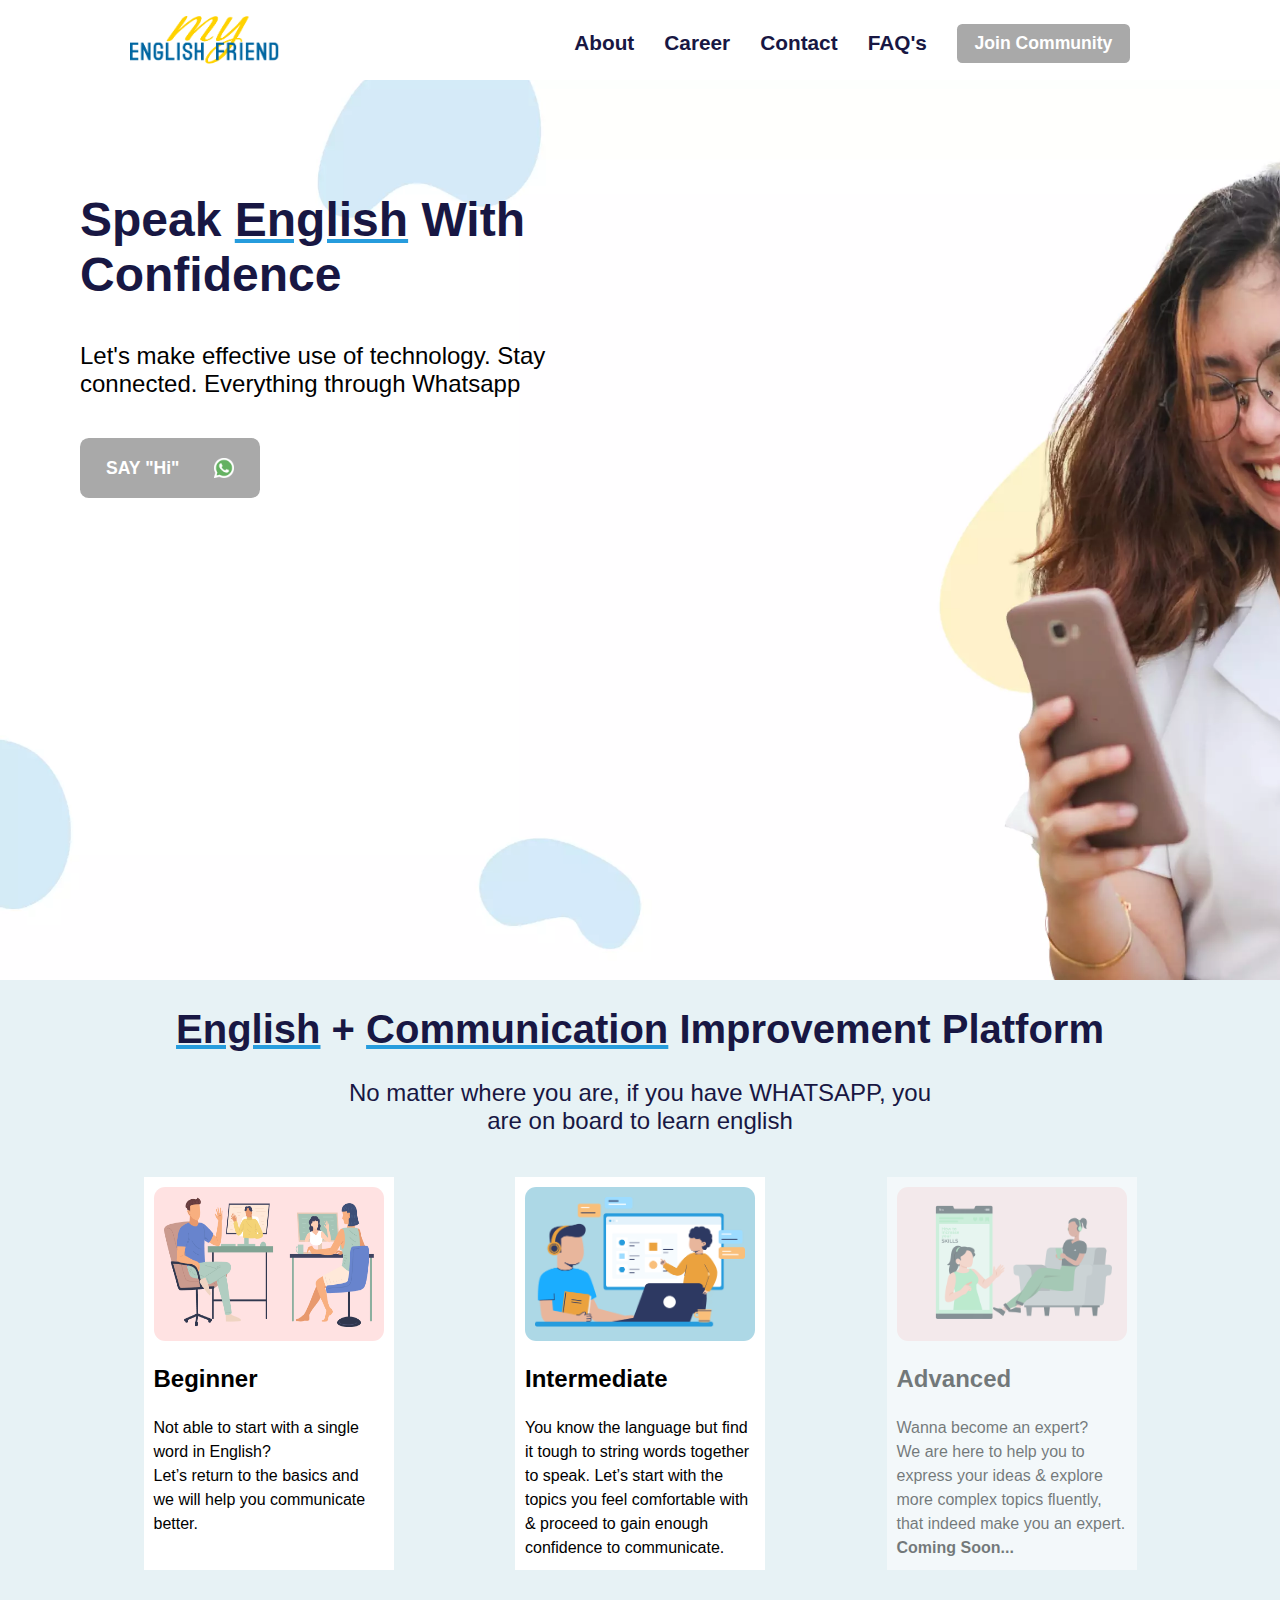
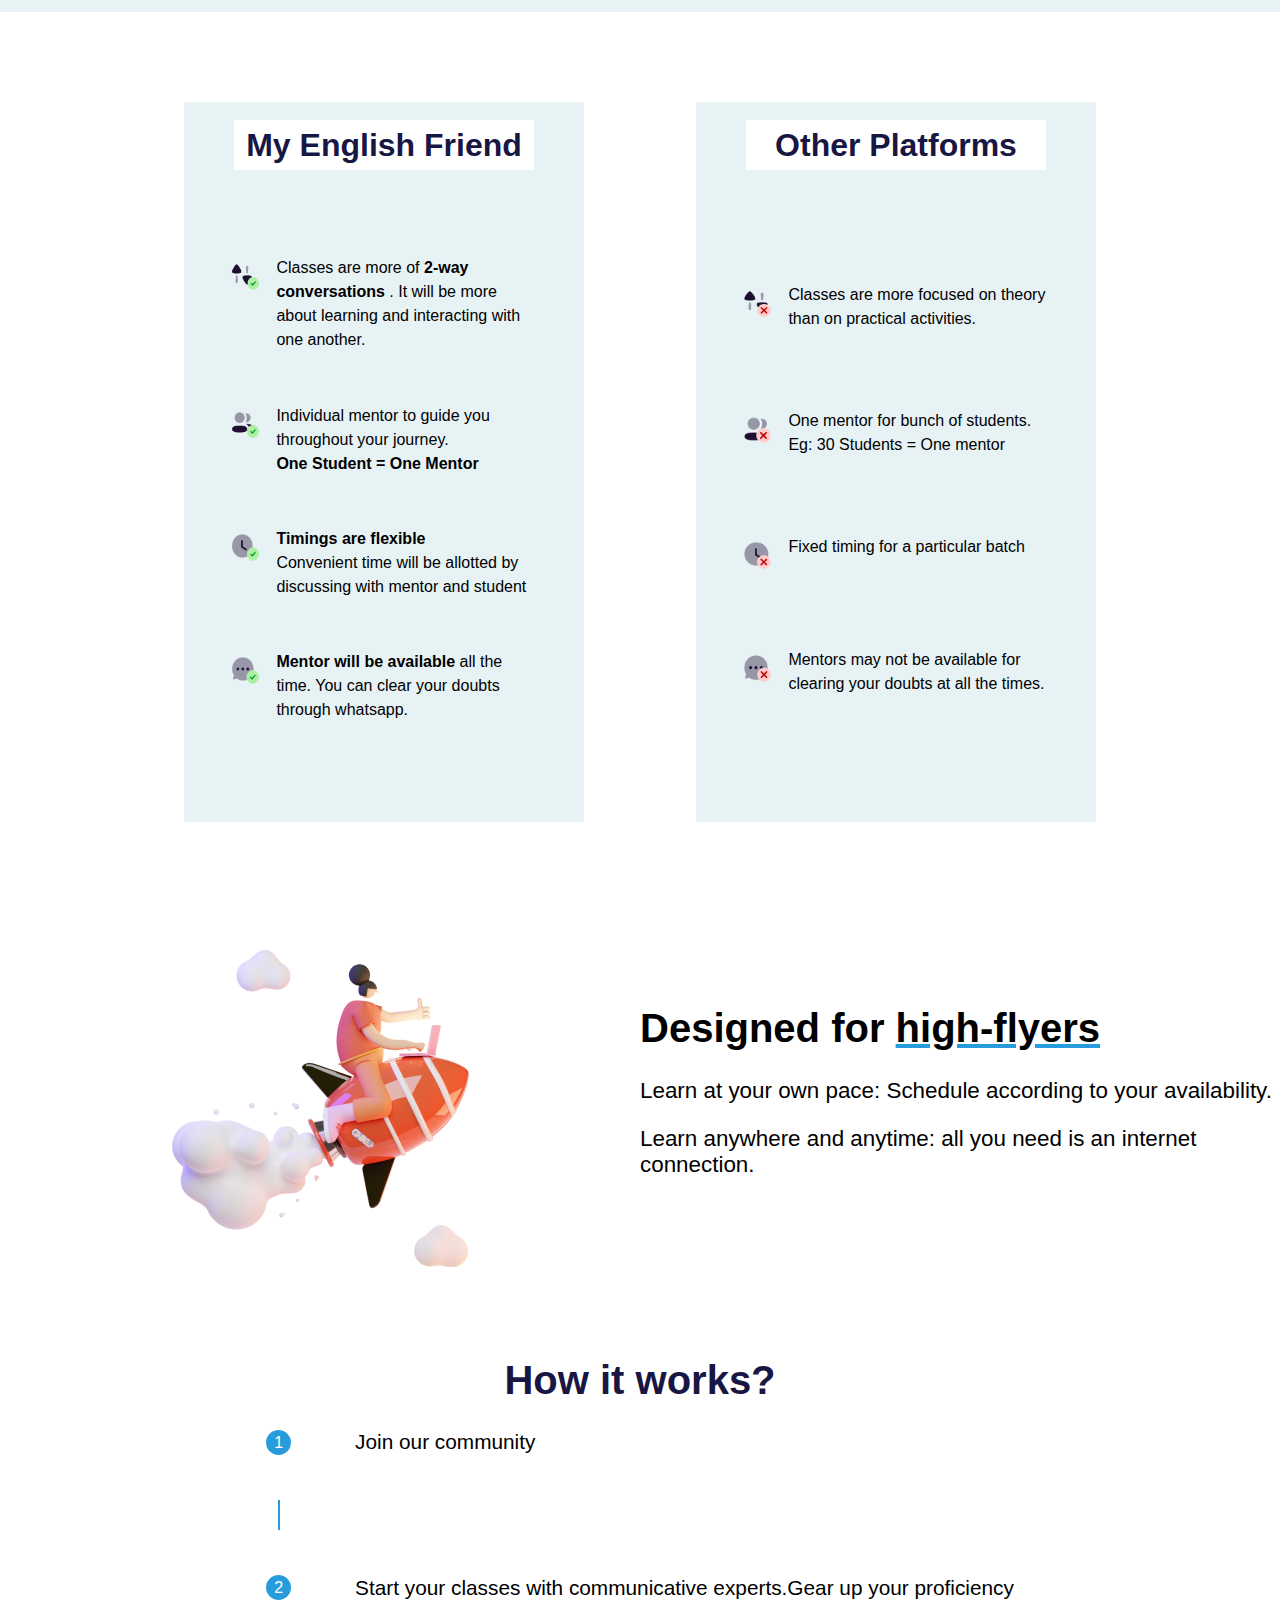
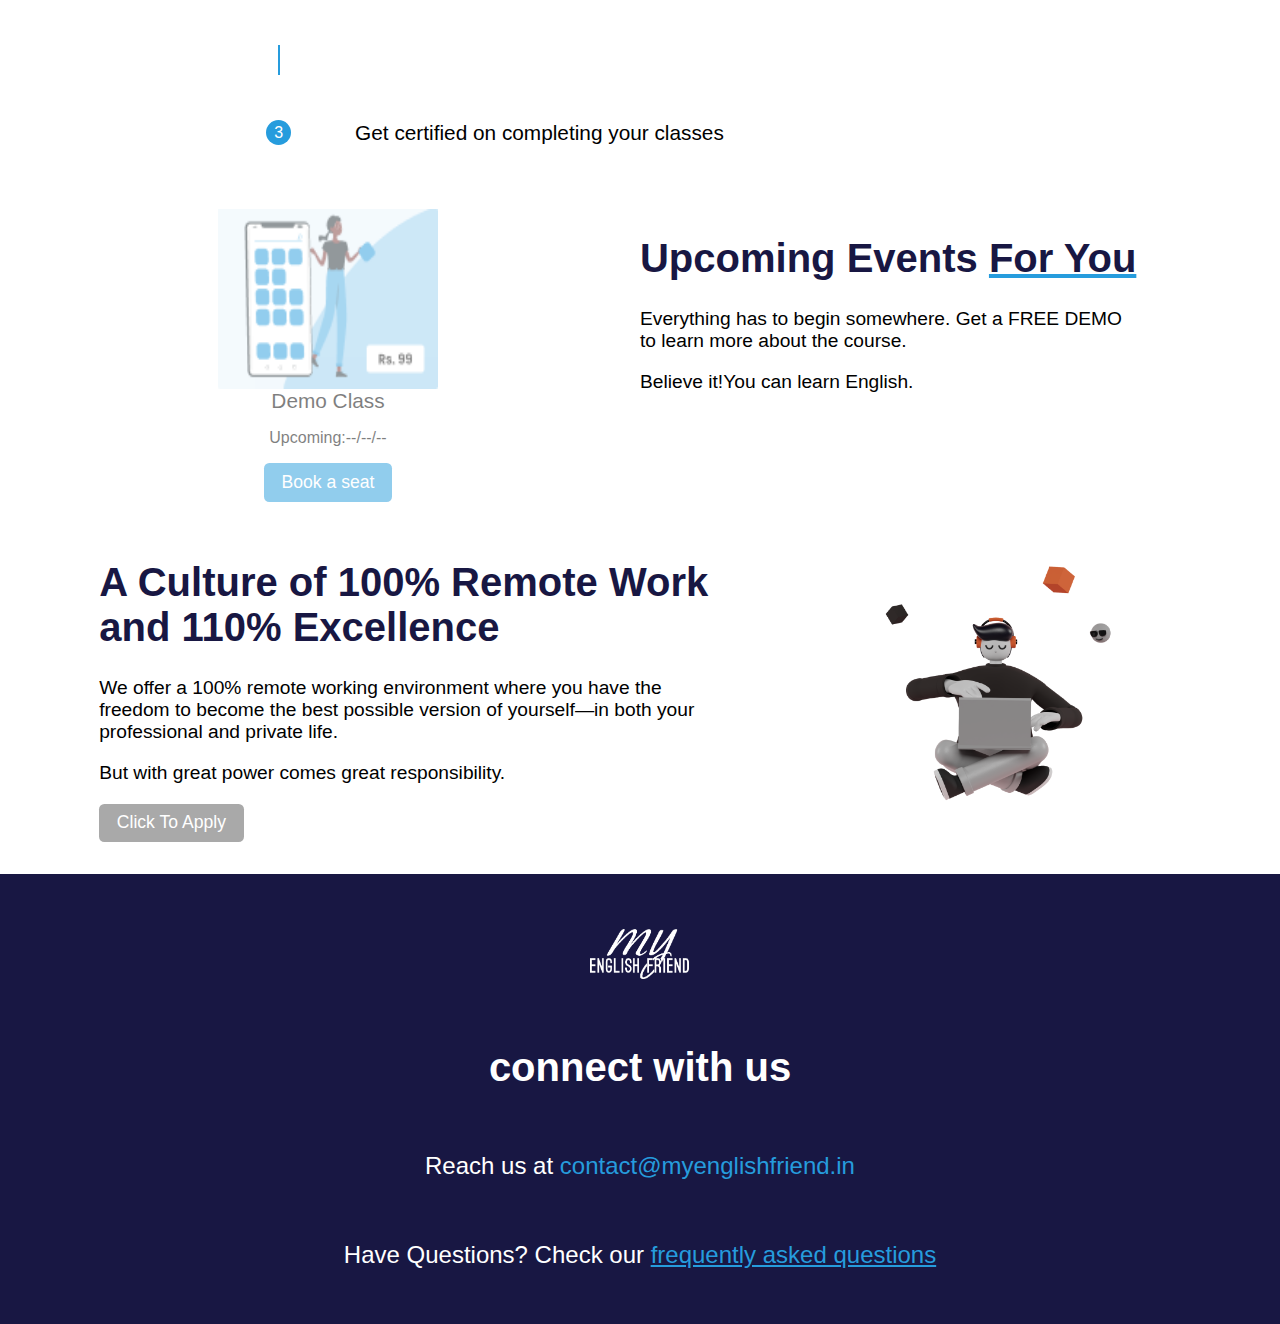
<file: index.html>
<!DOCTYPE html>
<html lang="en">
  <head>
    <meta charset="UTF-8" />
    <meta http-equiv="X-UA-Compatible" content="IE=edge" />
    <meta name="viewport" content="width=device-width, initial-scale=1.0" />
    <meta name="author" content="Parthiban Sakthivel" />
    <meta name="description" content="Learning Purpose" />
    <title>My English Friend</title>
    <link rel="stylesheet" href="./style.css" />
    <link rel="shortcut icon" href="./img/mainlogo.png" type="image/x-icon" />
  </head>
  <body>
    <header class="header">
      <nav class="navbar">
        <div class="brand">
          <img class="logo" src="./img/mainlogo.png" alt="logo" />
        </div>
        <div class="hamburger" id="mobile-icon">
          <span class="bar"></span>
          <span class="bar"></span>
          <span class="bar"></span>
        </div>
        <ul class="nav-list">
          <li class="nav-item"><a href="#about"> About </a></li>
          <li class="nav-item"><a href="./career.html"> Career </a></li>
          <li class="nav-item"><a href="#contact"> Contact </a></li>
          <li class="nav-item"><a href="./FAQs.html"> FAQ's </a></li>
          <li class="nav-item">
            <button class="nav-item-btn" type="button">Join Community</button>
          </li>
        </ul>
      </nav>
    </header>
    <main>
      <section class="hero-section">
        <h1 class="hero-section-head">
          speak <span class="english">english</span> with confidence
        </h1>
        <h5 class="hero-section-subcontent">
          Let's make effective use of technology. Stay connected. Everything
          through Whatsapp
        </h5>
        <button class="sayHi">
          SAY "Hi" <span class="whatsapp-img"></span>
        </button>
      </section>
      <section class="about-section">
        <div class="inner-container">
          <h1 class="about-head">
            <span class="english">English</span> +
            <span class="english">Communication</span> Improvement Platform
          </h1>
          <div class="about-subhead">
            No matter where you are, if you have WHATSAPP, you
          </div>
          <div class="about-subhead">are on board to learn english</div>
        </div>
        <div class="card-container" id="about">
          <div class="card">
            <div class="card-header">
              <img src="./img/beginner.png" alt="" />
            </div>
            <div class="card-content">
              <h2>Beginner</h2>
              <p>Not able to start with a single word in English?</p>
              <p>
                Let’s return to the basics and we will help you communicate
                better.
              </p>
              <p id="extra">hello</p>
            </div>
          </div>
          <div class="card">
            <div class="card-header bg-blue">
              <img src="./img/intermediate.png" alt="" />
            </div>
            <div class="card-content">
              <h2>Intermediate</h2>
              <p>
                You know the language but find it tough to string words together
                to speak. Let’s start with the topics you feel comfortable with
                & proceed to gain enough confidence to communicate.
              </p>
            </div>
          </div>
          <div class="card card-blur">
            <div class="card-header">
              <img src="./img/advanced.png" alt="" />
            </div>
            <div class="card-content">
              <h2>Advanced</h2>
              <p>Wanna become an expert?</p>
              <p>
                We are here to help you to express your ideas & explore more
                complex topics fluently, that indeed make you an expert.
                <strong class="come">Coming Soon...</strong>
              </p>
            </div>
          </div>
        </div>
      </section>
      <section class="platform-flyers">
        <div class="platform">
          <div class="platform-container-1">
            <div class="platform-container-subhead">My English Friend</div>
            <div class="platform-subcontainer">
              <div class="platform-content">
                <div class="platform-icon">
                  <img src="./img/1.png" alt="image" />
                </div>
                <div class="platformSingleCardContent">
                  Classes are more of
                  <b>2-way conversations</b>
                  . It will be more about learning and interacting with one
                  another.
                </div>
              </div>
              <div class="platform-content">
                <div class="platform-icon">
                  <img src="./img/2.png" alt="image" />
                </div>
                <div class="platformSingleCardContent">
                  Individual mentor to guide you throughout your journey.
                  <br />
                  <b>One Student = One Mentor</b>
                </div>
              </div>
              <div class="platform-content">
                <div class="platform-icon">
                  <img src="./img/3.png" alt="image" />
                </div>
                <div class="platformSingleCardContent">
                  <b>Timings are flexible</b>
                  <br />
                  Convenient time will be allotted by discussing with mentor and
                  student
                </div>
              </div>
              <div class="platform-content">
                <div class="platform-icon">
                  <img src="./img/4.png" alt="image" />
                </div>
                <div class="platformSingleCardContent">
                  <b> Mentor will be available</b>
                  all the time. You can clear your doubts through whatsapp.
                </div>
              </div>
            </div>
          </div>
          <div class="platform-container-2">
            <div class="platform-container-subhead">Other Platforms</div>
            <div class="platform-subcontainer">
              <div class="platform-content">
                <div class="platform-icon">
                  <img src="./img/1n.png" alt="image" />
                </div>
                <div class="platformSingleCardContent">
                  Classes are more focused on theory than on practical
                  activities.
                </div>
              </div>
              <div class="platform-content">
                <div class="platform-icon">
                  <img src="./img/2n.png" alt="image" />
                </div>
                <div class="platformSingleCardContent">
                  One mentor for bunch of students.
                  <br />
                  Eg: 30 Students = One mentor
                </div>
              </div>
              <div class="platform-content">
                <div class="platform-icon">
                  <img src="./img/3n.png" alt="image" />
                </div>
                <div class="platformSingleCardContent">
                  Fixed timing for a particular batch
                </div>
              </div>
              <div class="platform-content">
                <div class="platform-icon">
                  <img src="./img/4n.png" alt="image" />
                </div>
                <div class="platformSingleCardContent">
                  Mentors may not be available for clearing your doubts at all
                  the times.
                </div>
              </div>
            </div>
          </div>
        </div>
        <div class="flyers">
          <div class="flyer-img">
            <img src="./img/rocket.png" alt="flyers image" />
          </div>
          <div class="flyer-content">
            <h1 class="flyer-content-subhead">
              Designed for <span class="english">high-flyers</span>
            </h1>
            <p class="flyer-content-subcontent">
              Learn at your own pace: Schedule according to your availability.
            </p>
            <p class="flyer-content-subcontent">
              Learn anywhere and anytime: all you need is an internet
              connection.
            </p>
          </div>
        </div>
      </section>
      <section class="works-section">
        <div class="works-container">
          <h1 class="work-container-subhead">How it works?</h1>
          <div class="multi-step">
            <div class="numbers-container">
              <div class="circle">1</div>
              <div class="stick"></div>
              <div class="circle">2</div>
              <div class="stick"></div>
              <div class="circle">3</div>
            </div>
            <div class="multi-step-content">
              <p class="multi-step-inner">Join our community</p>
              <p class="multi-step-inner">
                Start your classes with communicative experts.Gear up your
                proficiency
              </p>
              <p class="multi-step-inner">
                Get certified on completing your classes
              </p>
            </div>
          </div>
        </div>
        <div class="upcoming-events-container">
          <div class="upcoming-events-card">
            <img src="./img/priceImage.png" alt="" />
            <p class="upcoming-events-card-content">Demo Class</p>
            <p>Upcoming:--/--/--</p>
            <button class="btn">Book a seat</button>
          </div>
          <div class="upcoming-events-content">
            <h1 class="upcoming-events-subhead">
              Upcoming Events <span class="english">For You</span>
            </h1>
            <p class="upcoming-events-subcontent">
              Everything has to begin somewhere. Get a FREE DEMO to learn more
              about the course.
            </p>
            <p class="upcoming-events-subcontent">
              Believe it!You can learn English.
            </p>
          </div>
        </div>
        <div class="excellence-container">
          <div class="excellence-content">
            <h1 class="excellence-content-subhead">
              A Culture of 100% Remote Work and 110% Excellence
            </h1>
            <p class="excellence-subcontent">
              We offer a 100% remote working environment where you have the
              freedom to become the best possible version of yourself—in both
              your professional and private life.
            </p>
            <p class="excellence-subcontent">
              But with great power comes great responsibility.
            </p>
            <button class="btn btn-grey">Click To Apply</button>
          </div>
          <div class="excellence-img">
            <img src="./img/SalyTwo.png" alt="" />
          </div>
        </div>
      </section>
    </main>
    <footer>
      <div class="footer-container" id="contact">
        <div class="footer-img">
          <img src="./img/footerLogo.png" alt="footer image" />
        </div>
        <div class="footer-subhead">connect with us</div>
        <div class="footer-subcontent">
          Reach us at
          <a class="color-primary" href="mailto:plesantprasath@gmail.com">
            contact@myenglishfriend.in
          </a>
        </div>
        <div class="footer-subcontent">
          Have Questions? Check our
          <a href="#" class="color-primary underline-prime">
            frequently asked questions
          </a>
        </div>
      </div>
    </footer>
    <script src="./main.js"></script>
  </body>
</html>
</file>
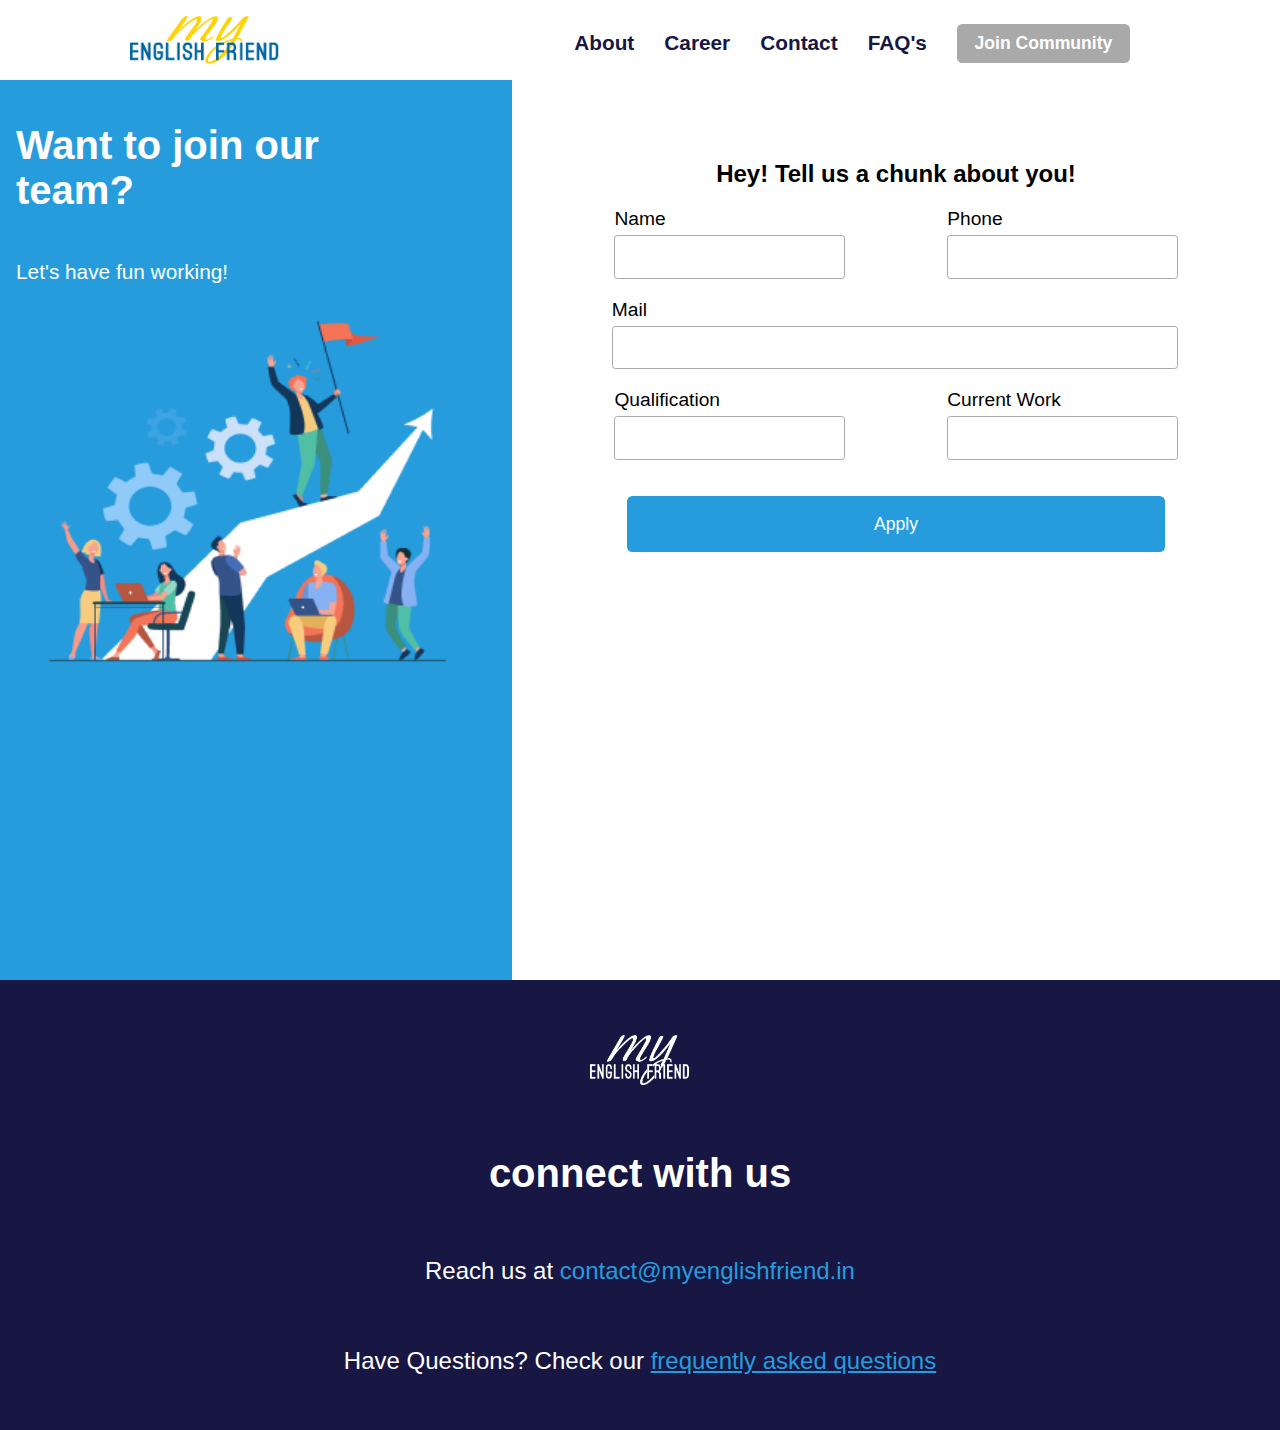
<file: career.html>
<!DOCTYPE html>
<html lang="en">
  <head>
    <meta charset="UTF-8" />
    <meta http-equiv="X-UA-Compatible" content="IE=edge" />
    <meta name="viewport" content="width=device-width, initial-scale=1.0" />
    <meta name="author" content="Parthiban Sakthivel" />
    <meta name="description" content="Learning Purpose" />
    <title>My English Friend | Career</title>
    <link rel="stylesheet" href="./style.css" />
    <link rel="shortcut icon" href="./img/mainlogo.png" type="image/x-icon" />
  </head>
  <body>
    <header class="header">
      <nav class="navbar">
        <div class="brand">
          <img class="logo" src="./img/mainlogo.png" alt="logo" />
        </div>
        <div class="hamburger" id="mobile-icon">
          <span class="bar"></span>
          <span class="bar"></span>
          <span class="bar"></span>
        </div>
        <ul class="nav-list">
          <li class="nav-item"><a href="./index.html"> About </a></li>
          <li class="nav-item"><a href="./career.html"> Career </a></li>
          <li class="nav-item"><a href="./index.html"> Contact </a></li>
          <li class="nav-item"><a href="./FAQs.html"> FAQ's </a></li>
          <li class="nav-item">
            <button class="nav-item-btn" type="button">Join Community</button>
          </li>
        </ul>
      </nav>
    </header>
    <section class="career-container">
      <div class="left-container">
        <h1 class="left-container-subhead">Want to join our team?</h1>
        <p class="left-container-content">Let's have fun working!</p>
        <div class="left-container-img">
          <img src="./img/carrerImage.png" alt="carrerImage" />
        </div>
      </div>
      <div class="right-container">
        <div class="form-container">
          <div class="wrapper">
            <div class="right-container-subhead">
              Hey! Tell us a chunk about you!
            </div>
            <form action="#">
              <div class="first-line">
                <div class="left-sub">
                  <label for="Name">Name</label>
                  <br />
                  <input type="text" class="input" maxlength="15" id="name" />
                </div>
                <div class="right-sub">
                  <label for="Phone">Phone</label>
                  <br />
                  <input type="tel" class="input" maxlength="10" id="phone" />
                </div>
              </div>
              <div class="second-line">
                <label for="Mail">Mail</label>
                <br />
                <input type="email" name="Mail" id="mail" maxlength="30" />
              </div>
              <div class="third-line">
                <div class="left-sub">
                  <label for="Qualification">Qualification</label>
                  <br />
                  <input
                    type="text"
                    class="input"
                    maxlength="8"
                    id="qualification"
                  />
                </div>
                <div class="right-sub">
                  <label for="Current Work">Current Work</label>
                  <br />
                  <input
                    type="text"
                    class="input"
                    maxlength="15"
                    id="current_work"
                  />
                </div>
              </div>
              <div class="fourth-line">
                <button class="btn btn-large" id="apply-btn">Apply</button>
              </div>
            </form>
          </div>
        </div>
      </div>
    </section>
    <footer>
      <div class="footer-container" id="contact">
        <div class="footer-img">
          <img src="./img/footerLogo.png" alt="footer image" />
        </div>
        <div class="footer-subhead">connect with us</div>
        <div class="footer-subcontent">
          Reach us at
          <a class="color-primary" href="mailto:plesantprasath@gmail.com">
            contact@myenglishfriend.in
          </a>
        </div>
        <div class="footer-subcontent">
          Have Questions? Check our
          <a href="#" class="color-primary underline-prime">
            frequently asked questions
          </a>
        </div>
      </div>
    </footer>
    <script src="./main.js"></script>
  </body>
</html>
</file>
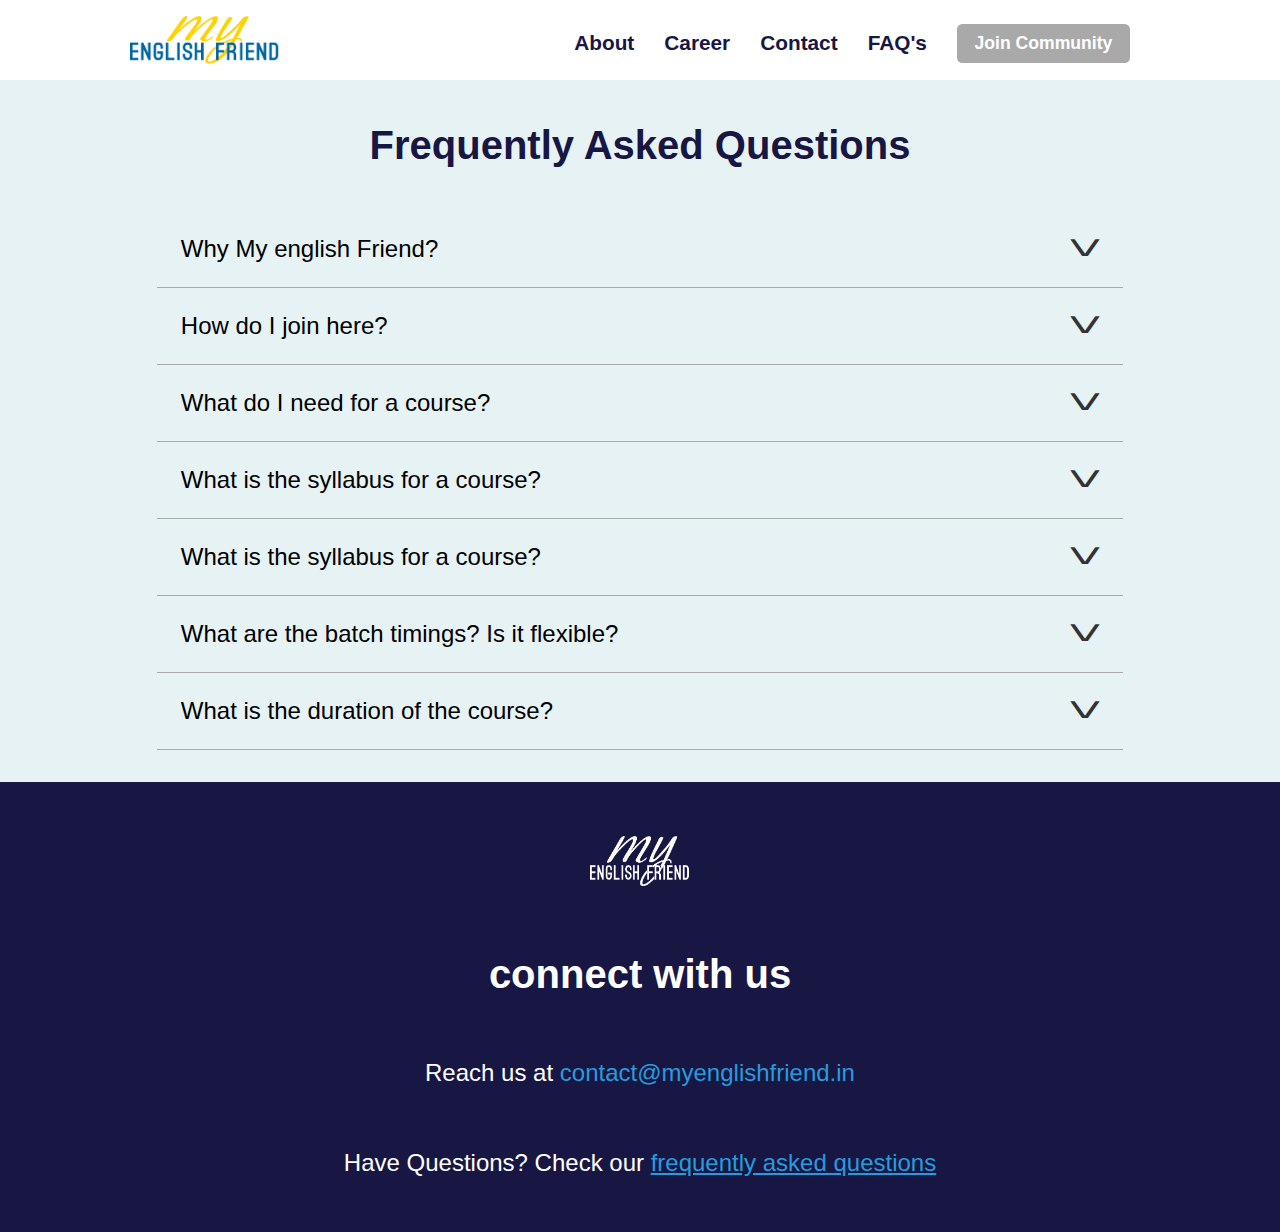
<file: FAQs.html>
<!DOCTYPE html>
<html lang="en">
  <head>
    <meta charset="UTF-8" />
    <meta http-equiv="X-UA-Compatible" content="IE=edge" />
    <meta name="viewport" content="width=device-width, initial-scale=1.0" />
    <meta name="author" content="Parthiban Sakthivel" />
    <meta name="description" content="Learning Purpose" />
    <title>My English Friend | FAQ's</title>
    <link rel="stylesheet" href="./style.css" />
    <link rel="shortcut icon" href="./img/mainlogo.png" type="image/x-icon" />
  </head>
  <body>
    <header class="header">
      <nav class="navbar">
        <div class="brand">
          <img class="logo" src="./img/mainlogo.png" alt="logo" />
        </div>
        <div class="hamburger" id="mobile-icon">
          <span class="bar"></span>
          <span class="bar"></span>
          <span class="bar"></span>
        </div>
        <ul class="nav-list">
          <li class="nav-item"><a href="./index.html"> About </a></li>
          <li class="nav-item"><a href="./career.html"> Career </a></li>
          <li class="nav-item"><a href="./index.html"> Contact </a></li>
          <li class="nav-item"><a href="./FAQs.html"> FAQ's </a></li>
          <li class="nav-item">
            <button class="nav-item-btn" type="button">Join Community</button>
          </li>
        </ul>
      </nav>
    </header>
    <div class="main-container">
      <div class="Faq-container">
        <div class="faq-container-head">
          <h1 class="faq-heading">frequently asked questions</h1>
        </div>
        <div class="faq-container-content">
          <div class="first-accordion">
            <p class="fixed-accord-title" id="title">Why My english Friend?</p>
            <p class="toggle-accord-content" id="content">
              My English Friend is an English learning platform that will make
              you gain confidence and improve your English communication skills.
              Mentor will be assigned to guide you throughout the journey.
              Online interactive classes and live classes.
            </p>
            <span class="down-arrow">></span>
          </div>
          <div class="first-accordion">
            <p class="fixed-accord-title" id="title1">How do I join here?</p>
            <p class="toggle-accord-content" id="content1">
              You can find a contact button with WhatsApp icon in Website, just
              click and it will redirect you to WhatsApp. Course and fee details
              will be informed there.
            </p>
            <span class="down-arrow1">></span>
          </div>
          <div class="first-accordion">
            <p class="fixed-accord-title" id="title2">
              What do I need for a course?
            </p>
            <p class="toggle-accord-content" id="content2">
              All you need is WhatsApp, Internet and Google meet (only if
              needed).
            </p>
            <span class="down-arrow2">></span>
          </div>
          <div class="first-accordion">
            <p class="fixed-accord-title" id="title3">
              What is the syllabus for a course?
            </p>
            <p class="toggle-accord-content" id="content3">
              It will different for beginners and intermediates. It will be
              informed by your mentor.
            </p>
            <span class="down-arrow3">></span>
          </div>
          <div class="first-accordion">
            <p class="fixed-accord-title" id="title4">
              What is the syllabus for a course?
            </p>
            <p class="toggle-accord-content" id="content4">
              It will different for beginners and intermediates. It will be
              informed by your mentor.
            </p>
            <span class="down-arrow4">></span>
          </div>
          <div class="first-accordion">
            <p class="fixed-accord-title" id="title5">
              What are the batch timings? Is it flexible?
            </p>
            <p class="toggle-accord-content" id="content5">
              Timings are flexible. We can have a discussion with the mentor and
              fix a convenient time for you. It’s 45 min per day. Classes will
              be alternative, say for example you may have on Mon, Wed and Fri /
              Tue, Thur and Sat.
            </p>
            <span class="down-arrow5">></span>
          </div>
          <div class="first-accordion">
            <p class="fixed-accord-title" id="title6">
              What is the duration of the course?
            </p>
            <p class="toggle-accord-content" id="content6">
              Just don’t skip any classes. It’s possible to complete it in 100
              days. Mentor will guide you through the journey.
            </p>
            <span class="down-arrow6">></span>
          </div>
        </div>
      </div>
    </div>
    <footer>
      <div class="footer-container" id="contact">
        <div class="footer-img">
          <img src="./img/footerLogo.png" alt="footer image" />
        </div>
        <div class="footer-subhead">connect with us</div>
        <div class="footer-subcontent">
          Reach us at
          <a class="color-primary" href="mailto:plesantprasath@gmail.com">
            contact@myenglishfriend.in
          </a>
        </div>
        <div class="footer-subcontent">
          Have Questions? Check our
          <a href="#" class="color-primary underline-prime">
            frequently asked questions
          </a>
        </div>
      </div>
    </footer>
    <script src="./main.js"></script>
  </body>
</html>
</file>
<file: style.css>
* {
  box-sizing: border-box;
  font-family: Arial, Helvetica, sans-serif;
}
:root {
  --primary: #269cdd;
  --white: #fff;
  --mainTextColor: #181743;
  --black: #000;
  --pink: #ffe2e2;
  --green: #14af3d;
  --disabled: #a9a9a9;
  --background-blue: rgb(231, 242, 245);
}
html {
  scroll-behavior: smooth;
}
body {
  padding: 0;
  margin: 0;
}

/* header start */
.header {
  /* background-color: var(--primary); */
  padding: 0.5rem;
  height: 80px;
  position: relative;
  width: 100%;
}

.navbar {
  display: flex;
  justify-content: space-evenly;
  align-items: center;
  /* margin: 0 auto; */
}

.logo {
  height: 50px;
  width: 150px;
}

.nav-list {
  list-style: none;
  display: flex;
  align-items: center;
  max-width: 85%;
}

.nav-item {
  margin-right: 20px;
  margin-left: 10px;
}

.nav-item-btn {
  background-color: var(--disabled);
  color: var(--white);
  padding: 0.5em 1em;
  border-radius: 0.3em;
  font-size: 1.1rem;
  border: none;
  font-weight: bold;
  cursor: pointer;
}

.nav-item > a {
  text-decoration: none;
  font-size: 1.3rem;
  font-weight: bold;
  color: var(--mainTextColor);
}

/* header ends */

/* main content starts */
/* hero section start */
.hero-section {
  height: 100vh;
  width: 100%;
  background-image: url('./img/mainBannerCrop.webp');
  background-size: cover;
  padding-left: 5rem;
  padding-top: 5rem;
}
.hero-section-head {
  font-size: 3rem;
  color: var(--mainTextColor);
  text-transform: capitalize;
  width: 500px;
}

.hero-section-subcontent {
  font-size: 1.5rem;
  font-weight: normal;
  width: 500px;
}
.english {
  text-decoration: underline var(--primary);
}
.sayHi {
  padding: 0.5em;
  border: none;
  border-radius: 0.5em;
  background-color: var(--disabled);
  font-weight: bold;
  color: var(--white);
  display: flex;
  justify-content: space-around;
  align-items: center;
  width: 180px;
  height: 60px;
  font-size: 1.1rem;
}
.whatsapp-img {
  background-image: url('./img/whatsapp.png');
  height: 20px;
  width: 20px;
  background-size: cover;
  animation-name: moveLarge;
  animation-duration: 3s;
  animation-timing-function: linear;
  animation-direction: alternate;
  animation-iteration-count: infinite;
}

@keyframes moveLarge {
  from {
    transform: scale(1.5);
  }
  to {
    transform: scale(3);
  }
}

/* hero section end */

/* about section start */
.about-section {
  margin: 0;
  height: 100%;
  width: 100%;
  background-color: var(--background-blue);
}

.card-container {
  display: flex;
  justify-content: space-evenly;
  align-items: center;
  padding: 2rem;
  flex-wrap: wrap;
}

.card {
  width: 250px;
  background-color: var(--white);
  padding: 10px;
  margin: 10px;
}

.card-header {
  background-color: var(--pink);
  border-radius: 0.7rem;
}

.card-header img {
  width: 100%;
  height: 150px;
  padding: 10px;
}

.bg-blue {
  background-color: lightblue;
}

.card-content {
  line-height: 1.5;
  /* padding: 0.5rem; */
}

.card-content p {
  padding: 0;
  margin: 0;
}
#extra {
  opacity: 0;
}

.card-blur {
  opacity: 0.5;
}

.inner-container {
  display: flex;
  flex-direction: column;
  justify-content: center;
  align-items: center;
}

.about-head {
  font-size: 2.5rem;
  color: var(--mainTextColor);
  font-weight: bold;
  text-align: center;
}
.about-subhead {
  font-size: 1.5rem;
  color: var(--mainTextColor);
}
/* about section end */

/* platform section starts */

.platform-flyers {
  height: auto;
  width: 100%;
  display: block;
}

.platform {
  height: 100vh;
  width: 100%;
  background-color: var(--white);
  display: grid;
  grid-template-columns: repeat(2, minmax(auto, 400px));
  grid-template-rows: auto;
  justify-content: center;
  column-gap: 7rem;
  align-content: center;
}

.platform-container-1,
.platform-container-2 {
  background-color: var(--background-blue);
  display: flex;
  flex-direction: column;
  align-items: center;
  justify-content: space-around;
  padding: 1rem;
  height: 80vh;
}

.platform-container-subhead {
  font-size: 2rem;
  font-weight: bold;
  background-color: white;
  text-align: center;
  width: 300px;
  padding: 0.2em;
  color: var(--mainTextColor);
}

.platform-subcontainer {
  padding: 1.9rem;
  display: flex;
  flex-direction: column;
  justify-content: space-evenly;
  height: 70vh;
}

.platform-content {
  display: flex;
  line-height: 1.5;
}

.platform-icon {
  display: flex;
  justify-content: center;
  align-items: flex-start;
  padding-top: 5px;
}

.platformSingleCardContent {
  padding-left: 1rem;
}

.platform-icon img {
  height: 30px;
  width: 30px;
}

.flyers {
  display: flex;
  justify-content: space-evenly;
  align-items: center;
}
.flyer-img {
  width: 50%;
  display: flex;
  justify-content: center;
  align-items: center;
}
.flyer-content {
  width: 50%;
}

.flyer-content-subhead {
  font-size: 2.5rem;
}

.flyer-content-subcontent {
  font-size: 1.4rem;
}
/* platform section ends */

/* works-section start */
.works-section {
  height: auto;
  width: 100%;
  padding: 2rem 1rem;
}
.works-container {
  display: flex;
  flex-direction: column;
  align-items: center;
  justify-content: space-between;
  height: auto;
  padding: 2rem;
}
.work-container-subhead {
  font-size: 2.5rem;
  color: var(--mainTextColor);
}
.multi-step {
  display: flex;
  justify-content: center;
  align-items: center;
}
.numbers-container {
  display: flex;
  flex-direction: column;
  justify-content: space-between;
  align-items: center;
  height: 35vh;
}
.circle {
  height: 25px;
  width: 25px;
  background-color: var(--primary);
  color: white;
  display: flex;
  justify-content: center;
  align-items: center;
  border-radius: 50%;
}
.stick {
  height: 30px;
  width: 2px;
  background-color: var(--primary);
}
.multi-step-content {
  display: flex;
  flex-direction: column;
  justify-content: space-between;
  height: 35vh;
  padding-left: 4rem;
  width: auto;
  /* padding-bottom: 0.5rem; */
}
.multi-step-inner {
  margin: 0;
  font-size: 1.3rem;
}

.upcoming-events-container {
  width: 100%;
  display: flex;
  padding: 2rem 0;
  justify-content: space-evenly;
}
.upcoming-events-card {
  /* padding: 1rem; */
  width: 30%;
  display: flex;
  flex-direction: column;
  justify-content: center;
  align-items: center;
  opacity: 0.5;
}
.upcoming-events-card > img {
  height: 180px;
  width: 220px;
}
.upcoming-events-content {
  width: 40%;
}
.upcoming-events-subhead {
  font-size: 2.5rem;
  color: var(--mainTextColor);
}
.upcoming-events-subcontent {
  font-size: 1.2rem;
}
.upcoming-events-card-content {
  margin: 0;
  font-size: 1.3rem;
  /* margin: 0.5rem 0; */
}
.btn {
  padding: 0.5em 1em;
  margin: 0;
  font-size: 1.1rem;
  border: none;
  outline: none;
  cursor: pointer;
  background-color: var(--primary);
  color: var(--white);
  border-radius: 0.3em;
}
.btn:hover {
  animation-name: blink;
  animation-duration: 2s;
  animation-iteration-count: infinite;
  transition: all 0.5s linear;
}

@keyframes blink {
  from {
    opacity: 1;
  }
  50% {
    opacity: 0.8;
  }
  to {
    opacity: 1;
  }
}

/* excellence section */
.excellence-container {
  display: flex;
  justify-content: space-evenly;
}
.excellence-content {
  width: 50%;
}
.excellence-content-subhead {
  font-size: 2.5rem;
  color: var(--mainTextColor);
}
.excellence-subcontent {
  font-size: 1.2rem;
}
.btn-grey {
  background-color: var(--disabled);
}
.excellence-img {
  width: 30%;
  display: flex;
  justify-content: center;
  align-items: center;
}
.excellence-img > img {
  height: 250px;
  width: 250px;
}
/* work section ends */

/* footer section starts */
.footer-container {
  height: 50vh;
  width: 100%;
  background-color: var(--mainTextColor);
  color: var(--white);
  padding: 1.5rem;
  display: flex;
  flex-direction: column;
  align-items: center;
  justify-content: space-around;
}
.footer-img > img {
  height: 50px;
  width: 100px;
}
.footer-subhead {
  font-size: 2.5rem;
  font-weight: 900;
}
.footer-subcontent {
  font-size: 1.5rem;
}
.color-primary {
  color: var(--primary);
  text-decoration: none;
}
.underline-prime {
  text-decoration: underline var(--primary);
}
/* footer section ends */

/* FAQ page style start */
.main-container {
  width: 100%;
  background-color: var(--background-blue);
  padding: 1rem;
}
.Faq-container {
  width: 80%;
  height: auto;
  margin: 0 auto;
}
.faq-container-head {
  text-align: center;
}
.faq-heading {
  font-size: 2.5rem;
  color: var(--mainTextColor);
  text-transform: capitalize;
}
.faq-container-content {
  padding: 1rem;
}
.first-accordion {
  border-bottom: 1px solid var(--disabled);
  position: relative;
  padding: 1rem;
}
.fixed-accord-title {
  font-size: 1.5rem;
  margin: 0;
  padding: 0.5rem;
}
.down-arrow,
.down-arrow1,
.down-arrow2,
.down-arrow3,
.down-arrow4,
.down-arrow5,
.down-arrow6 {
  content: '>';
  font-size: 1.8rem;
  transform: rotate(90deg) scaleY(2) scaleX(1.2);
  display: inline-block;
  color: #333;
  position: absolute;
  top: 20px;
  right: 3%;
  cursor: pointer;
}
.toggle-accord-content {
  display: none;
}
.toggle-accord-content.active {
  display: block;
  font-size: 1.2rem;
  padding: 0.5rem;
  margin: 5px;
  animation-name: opacityControl;
  animation-duration: 2s;
  animation-timing-function: ease-in-out;

  animation-fill-mode: forwards;
  animation-iteration-count: 1;
  animation-direction: alternate;
}

@keyframes opacityControl {
  from {
    opacity: 0.5;
  }
  to {
    opacity: 1;
  }
}
/* FAQ page style end */

/* Career page styles start */
.career-container {
  width: 100%;
  height: 100vh;
  margin: 0;
  padding: 0;
  overflow: hidden;
  display: flex;
}
.left-container {
  width: 40%;
  background-color: var(--primary);
  height: 100vh;
  display: flex;
  flex-direction: column;
  padding: 1rem;
}
.left-container-subhead {
  font-size: 2.5rem;
  color: var(--white);
  font-weight: bold;
  width: 400px;
}
.left-container-content {
  font-size: 1.3rem;
  color: white;
}
.left-container-img > img {
  width: 100%;
  height: 400px;
}
.right-container {
  width: 60%;
}
.form-container {
  padding-top: 5rem;
  padding-bottom: 0;
  position: relative;
}
.right-container-subhead {
  font-size: 1.5rem;
  font-weight: 900;
  text-align: center;
  color: #000;
}
.first-line,
.third-line {
  display: flex;
  width: 100%;
  justify-content: space-evenly;
}
.left-sub,
.right-sub {
  width: 30%;
}
.input {
  width: 100%;
}
input[type] {
  padding: 1em;
  outline: none;
  border: 1px solid var(--disabled);
  border-radius: 0.25em;
  margin-top: 5px;
}
label {
  font-size: 1.2rem;
}
input[type*='em'] {
  width: 73.7%;
}
.second-line {
  width: 100%;
  margin-left: 13%;
}
input[type]:focus {
  box-shadow: 0 0 5px 0px rgb(127, 211, 240);
  border-color: rgb(29, 135, 170);
}
form > div {
  margin-top: 20px;
}
.fourth-line {
  display: flex;
  justify-content: center;
  align-items: center;
}
.btn-large {
  width: 70%;
  padding: 1em;
  margin-top: 1rem;
}
/* Career page styles end */

@media (max-width: 900px) and (min-width: 768px) {
  .platform {
    display: grid;
    grid-template-columns: 400px;
    grid-row-gap: 3rem;
    grid-auto-rows: auto;
    height: fit-content;
    padding: 1rem 0;
  }
}

/* media queries */
@media all and (max-width: 768px) {
  .nav-list {
    flex-direction: column;
    background-color: var(--primary);
    position: absolute;
    z-index: 10;
    top: 80px;
    width: 100%;
    left: 0;
    line-height: 4rem;
    left: -999px;
    opacity: 0;
    transition: all 0.5s ease-in-out;
  }

  .nav-list.active {
    left: 0;
    opacity: 1;
    background-color: var(--white);
    color: var(--black);
    transition: all 0.5s ease-in-out;
  }

  .hamburger .bar {
    height: 4px;
    width: 30px;
    margin: 3px;
    background-color: #000;
    display: block;
  }

  .hamburger {
    position: absolute;
    top: 35%;
    left: 10%;
    cursor: pointer;
  }

  /* if you click the hamburger icon it will add new class to hamburger is-active and menuList with active class
  if the class added then the styles were added.
  */
  /* .hamburger.is-active if both classes were present then the styles applied. */
  .hamburger.is-active .bar:nth-child(2) {
    opacity: 0;
  }

  .hamburger.is-active .bar:nth-child(1) {
    transform: translateY(8px) rotate(45deg);
  }
  .hamburger.is-active .bar:nth-child(3) {
    transform: translateY(-6px) rotate(-45deg);
  }

  .nav-list > li {
    align-self: center;
  }
  .nav-item:first-child {
    margin-top: 20px;
  }
  .nav-item:last-child {
    margin-bottom: 20px;
  }
  .navbar {
    width: 100%;
  }
  .brand {
    display: flex;
    justify-content: center;
    align-items: center;
  }

  /* main */
  .hero-section {
    background-position: 80% 80%;
  }
  .sayHi {
    margin-top: 2rem;
  }
  .hero-section-subcontent {
    margin-top: 1.2rem;
  }

  /* about */
  .about-head {
    font-size: 2rem;
    color: var(--mainTextColor);
    font-weight: bold;
    text-align: center;
  }
  .about-subhead {
    font-size: 1.4rem;
    text-align: center;
    color: var(--mainTextColor);
  }

  .platform {
    display: grid;
    grid-template-columns: auto;
    grid-row-gap: 3rem;
    grid-auto-rows: auto;
    height: fit-content;
    width: 80%;
    margin: 0 auto;
    padding: 1rem 0;
  }

  .flyer-img {
    width: 100%;
    display: flex;
    justify-content: center;
    align-items: center;
  }
  .flyer-content {
    width: 100%;
    display: flex;
    justify-content: center;
    align-items: center;
    flex-direction: column;
    text-align: center;
  }
  .flyers {
    flex-direction: column;
  }
  .flyer-content-subhead {
    font-size: 2rem;
  }
  .flyer-content-subcontent {
    font-size: 1.2rem;
  }
  .upcoming-events-container {
    flex-direction: column;
    align-items: center;
  }
  .upcoming-events-content {
    width: 80%;
    text-align: center;
  }
  .excellence-container {
    flex-direction: column-reverse;
    align-items: center;
    justify-content: space-between;
  }
  .excellence-content {
    width: 80%;
    text-align: center;
  }
  .excellence-img {
    padding: 0.5rem;
  }
  .excellence-img > img {
    height: 280px;
    width: 280px;
  }
  .footer-subcontent {
    text-align: center;
  }

  .main-container {
    padding: 0.5rem;
  }

  .first-line,
  .third-line {
    flex-direction: column;
  }
  .left-sub,
  .right-sub {
    width: 100%;
    margin-top: 10px;
  }
  input[type*='em'] {
    width: 100%;
    margin-top: 10px;
  }
  .second-line {
    margin-top: 8px;
    width: 100%;
    margin-bottom: 0;
    margin-left: 0;
    margin-right: 0;
  }
  .third-line {
    margin: 0;
  }
  .input {
    width: 100%;
  }
  form {
    padding: 1rem;
  }
  .left-container-subhead {
    width: auto;
  }
  .form-container {
    padding-top: 0rem;
  }
}

@media all and (max-width: 600px) {
  .hero-section-head {
    font-size: 2rem;
    width: 300px;
  }

  .hero-section-subcontent {
    font-size: 1.3rem;
    width: 300px;
    margin-top: 4rem;
  }
  .sayHi {
    margin-top: 5rem;
  }

  /* career page */
  .left-container {
    display: none;
  }
  .right-container {
    width: 100%;
  }
  .form-container {
    padding-top: 2rem;
  }
  .fourth-line {
    padding-bottom: 1rem;
  }
}

.errorDiv {
  /* height: 15vh; */
  background-color: var(--mainTextColor);
  color: var(--white);
  font-size: 0.75rem;
  font-weight: normal;
  padding: 0.5rem;
  text-align: center;
  border: 1px solid white;
  text-transform: capitalize;
  position: absolute;
  width: 100%;
  top: 0;
  right: 0;
}
.successDiv {
  /* height: 15vh; */
  background-color: var(--green);
  color: var(--white);
  font-size: 1rem;
  font-weight: normal;

  padding: 0.5rem;
  text-align: center;
  text-transform: capitalize;
  position: absolute;
  width: 100%;
  top: 0;
  right: 0;
}
</file>
